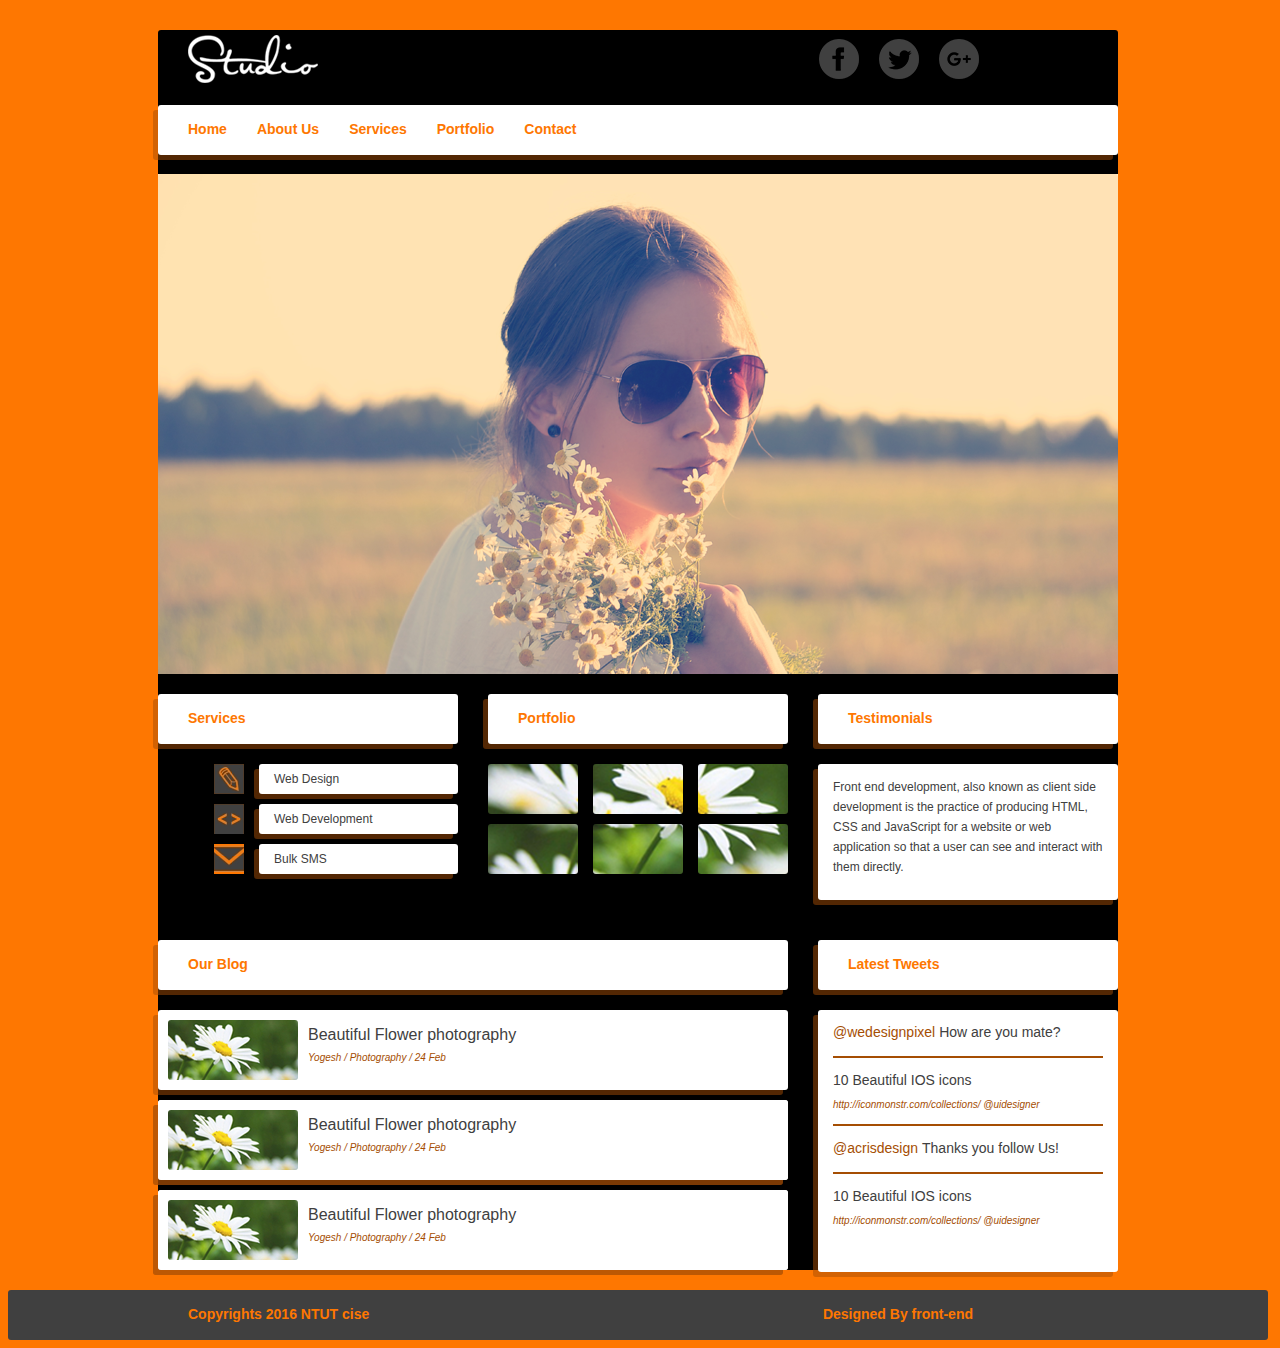
<file: index.html>
<!DOCTYPE html>
<html>
	<head>
		<link type="text/css" rel="stylesheet" href="CSS/stylesheet.css"/>
		<title>Homework</title>
	</head>

	<body>
		<div id="base">
			<div id="header">
				<img id = "logo" src="images/logo.png" alt="logo" />
				<div id = "header_btns">
					<img class = "header_btn" src="images/btn_facebook.png" alt="btn_facebook" />
	      	<img class = "header_btn" src="images/btn_twitter.png" alt="btn_twitter" />
	      	<img class = "header_btn" src="images/btn_google_plus.png" alt="btn_google_plus" />
				</div>
			</div>
      <div id="menu">
				<div class ="menu_list"><p class="title_text">Home</p></div>
      	<div class ="menu_list"><p class="title_text">About Us</p></div>
      	<div class ="menu_list"><p class="title_text">Services</p></div>
				<div class ="menu_list"><p class="title_text">Portfolio</p></div>
				<div class ="menu_list"><p class="title_text">Contact</p></div>
      </div>
      <img id="bg_sliderbox" src="images/bg_sliderbox.png" alt="bg_sliderbox" />
			<div id="mid_titles" >
      	<div class ="title"><p class="title_text">Services</p></div>
      	<div class ="title"><p class="title_text">Portfolio</p></div>
      	<div class ="title"><p class="title_text">Testimonials</p></div>
			</div>
			<div id="mid_contents" >
				<div id ="service_content">
					<img class = "service_content_icon" src="images/ic_services_webdesign.png" alt="btn_facebook" />
					<div class ="service_content_items"><p class="content_text">Web Design</p></div>
					<img class = "service_content_icon" src="images/ic_services_webdevelopment.png" alt="btn_twitter" />
					<div class ="service_content_items"><p class="content_text">Web Development</p></div>
					<img class = "service_content_icon" src="images/ic_services_bulksms.png" alt="btn_google_plus" />
					<div class ="service_content_items"><p class="content_text">Bulk SMS</p></div>
				</div>
				<div id ="portfolio_content">
					<img class = "portfolio_content_picture" src="images/bg_portfolio_galleryboxes_1.png" alt="bg_portfolio_galleryboxes_1" />
					<img class = "portfolio_content_picture" src="images/bg_portfolio_galleryboxes_2.png" alt="bg_portfolio_galleryboxes_2" />
					<img class = "portfolio_content_picture" src="images/bg_portfolio_galleryboxes_3.png" alt="bg_portfolio_galleryboxes_3" />
					<img class = "portfolio_content_picture" src="images/bg_portfolio_galleryboxes_4.png" alt="bg_portfolio_galleryboxes_4" />
					<img class = "portfolio_content_picture" src="images/bg_portfolio_galleryboxes_5.png" alt="bg_portfolio_galleryboxes_5" />
					<img class = "portfolio_content_picture" src="images/bg_portfolio_galleryboxes_6.png" alt="bg_portfolio_galleryboxes_6" />
				</div>
				<div id ="testimonials_content">
					<p class="content_text">
						Front end development, also known as client side
						development is the practice of producing HTML,
						CSS and JavaScript for a website or web
						application so that a user can see and interact
						with them directly.
					</p>
				</div>
			</div>
			<div id="bottom_titles" >
      	<div class ="long_title"><p class="title_text">Our Blog</p></div>
      	<div class ="title"><p class="title_text">Latest Tweets</p></div>
			</div>
			<div id ="bottom_contents" >
				<div id ="ourBlog_content">
					<div class ="ourBlog_content_items">
						<img class ="ourBlog_content_items_picture" src="images/bg_ourblog_thumbnail.png" alt="bg_ourblog_thumbnail" />
						<div>
							<div class="ourBlog_content_items_title"><p>Beautiful Flower photography</p></div>
							<div class="ourBlog_content_items_content"><p>Yogesh / Photography / 24 Feb</p></div>
						</div>
					</div>
					<div class ="ourBlog_content_items">
						<div class ="ourBlog_content_items">
							<img class ="ourBlog_content_items_picture" src="images/bg_ourblog_thumbnail.png" alt="bg_ourblog_thumbnail" />
							<div>
								<div class="ourBlog_content_items_title"><p>Beautiful Flower photography</p></div>
								<div class="ourBlog_content_items_content"><p>Yogesh / Photography / 24 Feb</p></div>
							</div>
						</div>
					</div>
					<div class ="ourBlog_content_items">
						<div class ="ourBlog_content_items">
							<img class ="ourBlog_content_items_picture" src="images/bg_ourblog_thumbnail.png" alt="bg_ourblog_thumbnail" />
							<div>
								<div class="ourBlog_content_items_title"><p>Beautiful Flower photography</p></div>
								<div class="ourBlog_content_items_content"><p>Yogesh / Photography / 24 Feb</p></div>
							</div>
						</div>
					</div>
				</div>

				<div id ="latestTweets_content">
					<p>
						<div class ="latestTweets_content_comment">
						<p class = "latestTweets_content_items_username">@wedesignpixel</p>&nbsp;<p class ="latestTweets_content_items_commonMessage">How are you mate?</p>
						</div>
						<hr class ="latestTweets_content_hr">
						<p class ="latestTweets_content_items_commonMessage">10 Beautiful IOS icons</p>
						<p class = "latestTweets_content_items_address">http://iconmonstr.com/collections/ @uidesigner</p>
						<hr class ="latestTweets_content_hr">
						<div class ="latestTweets_content_comment">
						<p class = "latestTweets_content_items_username">@acrisdesign</p>&nbsp;<p class ="latestTweets_content_items_usermessage">Thanks you follow Us!</p>
						</div>
						<hr class ="latestTweets_content_hr">
						<p class ="latestTweets_content_items_commonMessage">10 Beautiful IOS icons</p>
						<p class = "latestTweets_content_items_address">http://iconmonstr.com/collections/ @uidesigner</p>
					</p>
				</div>
			</div>
    </div>
		<div id="footer">
			<p id ="footer_Copyrights">Copyrights 2016 NTUT cise</p>
			<p id ="footer_Designer">Designed By front-end</p>
		</div>
	</body>

</html>
</file>
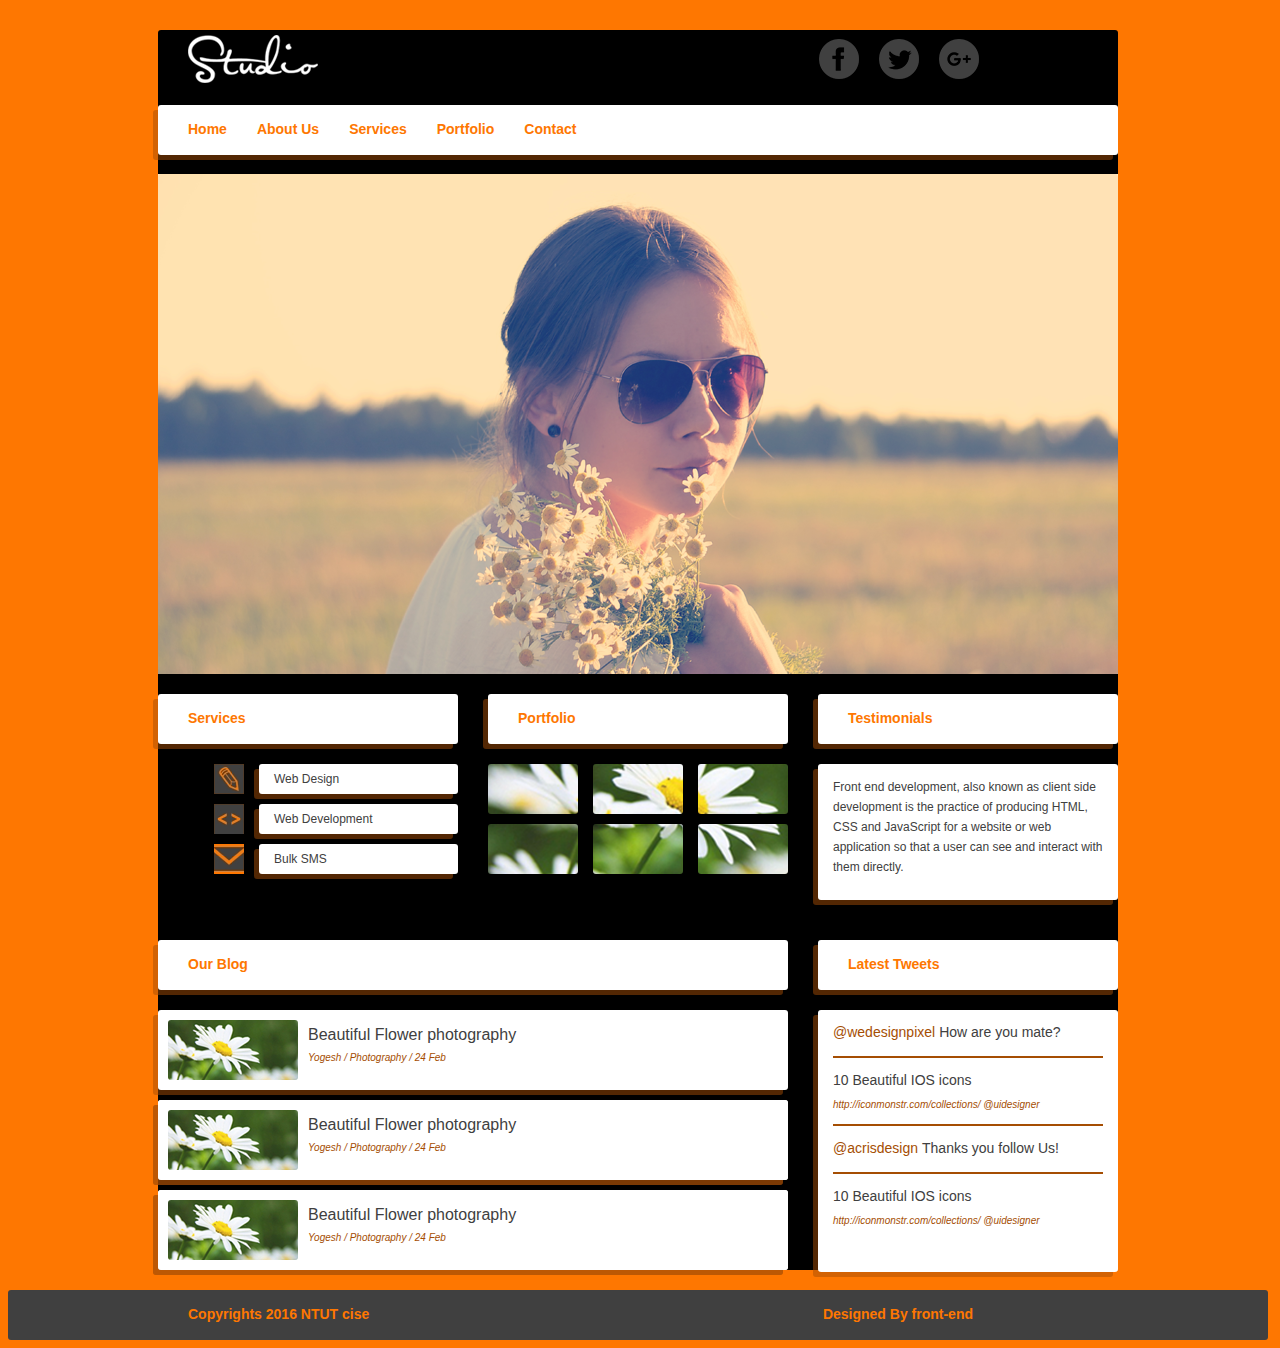
<file: HW01/index.html>
<!DOCTYPE html>
<html>
	<head>
		<link type="text/css" rel="stylesheet" href="CSS/stylesheet.css"/>
		<title>Homework</title>
	</head>

	<body>
		<div id="base">
			<div id="header">
				<img id = "logo" src="images/logo.png" alt="logo" />
				<div id = "header_btns">
					<img class = "header_btn" src="images/btn_facebook.png" alt="btn_facebook" />
	      	<img class = "header_btn" src="images/btn_twitter.png" alt="btn_twitter" />
	      	<img class = "header_btn" src="images/btn_google_plus.png" alt="btn_google_plus" />
				</div>
			</div>
      <div id="menu">
				<div class ="menu_list"><p class="title_text">Home</p></div>
      	<div class ="menu_list"><p class="title_text">About Us</p></div>
      	<div class ="menu_list"><p class="title_text">Services</p></div>
				<div class ="menu_list"><p class="title_text">Portfolio</p></div>
				<div class ="menu_list"><p class="title_text">Contact</p></div>
      </div>
      <img id="bg_sliderbox" src="images/bg_sliderbox.png" alt="bg_sliderbox" />
			<div id="mid_titles" >
      	<div class ="title"><p class="title_text">Services</p></div>
      	<div class ="title"><p class="title_text">Portfolio</p></div>
      	<div class ="title"><p class="title_text">Testimonials</p></div>
			</div>
			<div id="mid_contents" >
				<div id ="service_content">
					<img class = "service_content_icon" src="images/ic_services_webdesign.png" alt="btn_facebook" />
					<div class ="service_content_items"><p class="content_text">Web Design</p></div>
					<img class = "service_content_icon" src="images/ic_services_webdevelopment.png" alt="btn_twitter" />
					<div class ="service_content_items"><p class="content_text">Web Development</p></div>
					<img class = "service_content_icon" src="images/ic_services_bulksms.png" alt="btn_google_plus" />
					<div class ="service_content_items"><p class="content_text">Bulk SMS</p></div>
				</div>
				<div id ="portfolio_content">
					<img class = "portfolio_content_picture" src="images/bg_portfolio_galleryboxes_1.png" alt="bg_portfolio_galleryboxes_1" />
					<img class = "portfolio_content_picture" src="images/bg_portfolio_galleryboxes_2.png" alt="bg_portfolio_galleryboxes_2" />
					<img class = "portfolio_content_picture" src="images/bg_portfolio_galleryboxes_3.png" alt="bg_portfolio_galleryboxes_3" />
					<img class = "portfolio_content_picture" src="images/bg_portfolio_galleryboxes_4.png" alt="bg_portfolio_galleryboxes_4" />
					<img class = "portfolio_content_picture" src="images/bg_portfolio_galleryboxes_5.png" alt="bg_portfolio_galleryboxes_5" />
					<img class = "portfolio_content_picture" src="images/bg_portfolio_galleryboxes_6.png" alt="bg_portfolio_galleryboxes_6" />
				</div>
				<div id ="testimonials_content">
					<p class="content_text">
						Front end development, also known as client side
						development is the practice of producing HTML,
						CSS and JavaScript for a website or web
						application so that a user can see and interact
						with them directly.
					</p>
				</div>
			</div>
			<div id="bottom_titles" >
      	<div class ="long_title"><p class="title_text">Our Blog</p></div>
      	<div class ="title"><p class="title_text">Latest Tweets</p></div>
			</div>
			<div id ="bottom_contents" >
				<div id ="ourBlog_content">
					<div class ="ourBlog_content_items">
						<img class ="ourBlog_content_items_picture" src="images/bg_ourblog_thumbnail.png" alt="bg_ourblog_thumbnail" />
						<div>
							<div class="ourBlog_content_items_title"><p>Beautiful Flower photography</p></div>
							<div class="ourBlog_content_items_content"><p>Yogesh / Photography / 24 Feb</p></div>
						</div>
					</div>
					<div class ="ourBlog_content_items">
						<div class ="ourBlog_content_items">
							<img class ="ourBlog_content_items_picture" src="images/bg_ourblog_thumbnail.png" alt="bg_ourblog_thumbnail" />
							<div>
								<div class="ourBlog_content_items_title"><p>Beautiful Flower photography</p></div>
								<div class="ourBlog_content_items_content"><p>Yogesh / Photography / 24 Feb</p></div>
							</div>
						</div>
					</div>
					<div class ="ourBlog_content_items">
						<div class ="ourBlog_content_items">
							<img class ="ourBlog_content_items_picture" src="images/bg_ourblog_thumbnail.png" alt="bg_ourblog_thumbnail" />
							<div>
								<div class="ourBlog_content_items_title"><p>Beautiful Flower photography</p></div>
								<div class="ourBlog_content_items_content"><p>Yogesh / Photography / 24 Feb</p></div>
							</div>
						</div>
					</div>
				</div>

				<div id ="latestTweets_content">
					<p>
						<div class ="latestTweets_content_comment">
						<p class = "latestTweets_content_items_username">@wedesignpixel</p>&nbsp;<p class ="latestTweets_content_items_commonMessage">How are you mate?</p>
						</div>
						<hr class ="latestTweets_content_hr">
						<p class ="latestTweets_content_items_commonMessage">10 Beautiful IOS icons</p>
						<p class = "latestTweets_content_items_address">http://iconmonstr.com/collections/ @uidesigner</p>
						<hr class ="latestTweets_content_hr">
						<div class ="latestTweets_content_comment">
						<p class = "latestTweets_content_items_username">@acrisdesign</p>&nbsp;<p class ="latestTweets_content_items_usermessage">Thanks you follow Us!</p>
						</div>
						<hr class ="latestTweets_content_hr">
						<p class ="latestTweets_content_items_commonMessage">10 Beautiful IOS icons</p>
						<p class = "latestTweets_content_items_address">http://iconmonstr.com/collections/ @uidesigner</p>
					</p>
				</div>
			</div>
    </div>
		<div id="footer">
			<p id ="footer_Copyrights">Copyrights 2016 NTUT cise</p>
			<p id ="footer_Designer">Designed By front-end</p>
		</div>
	</body>

</html>
</file>
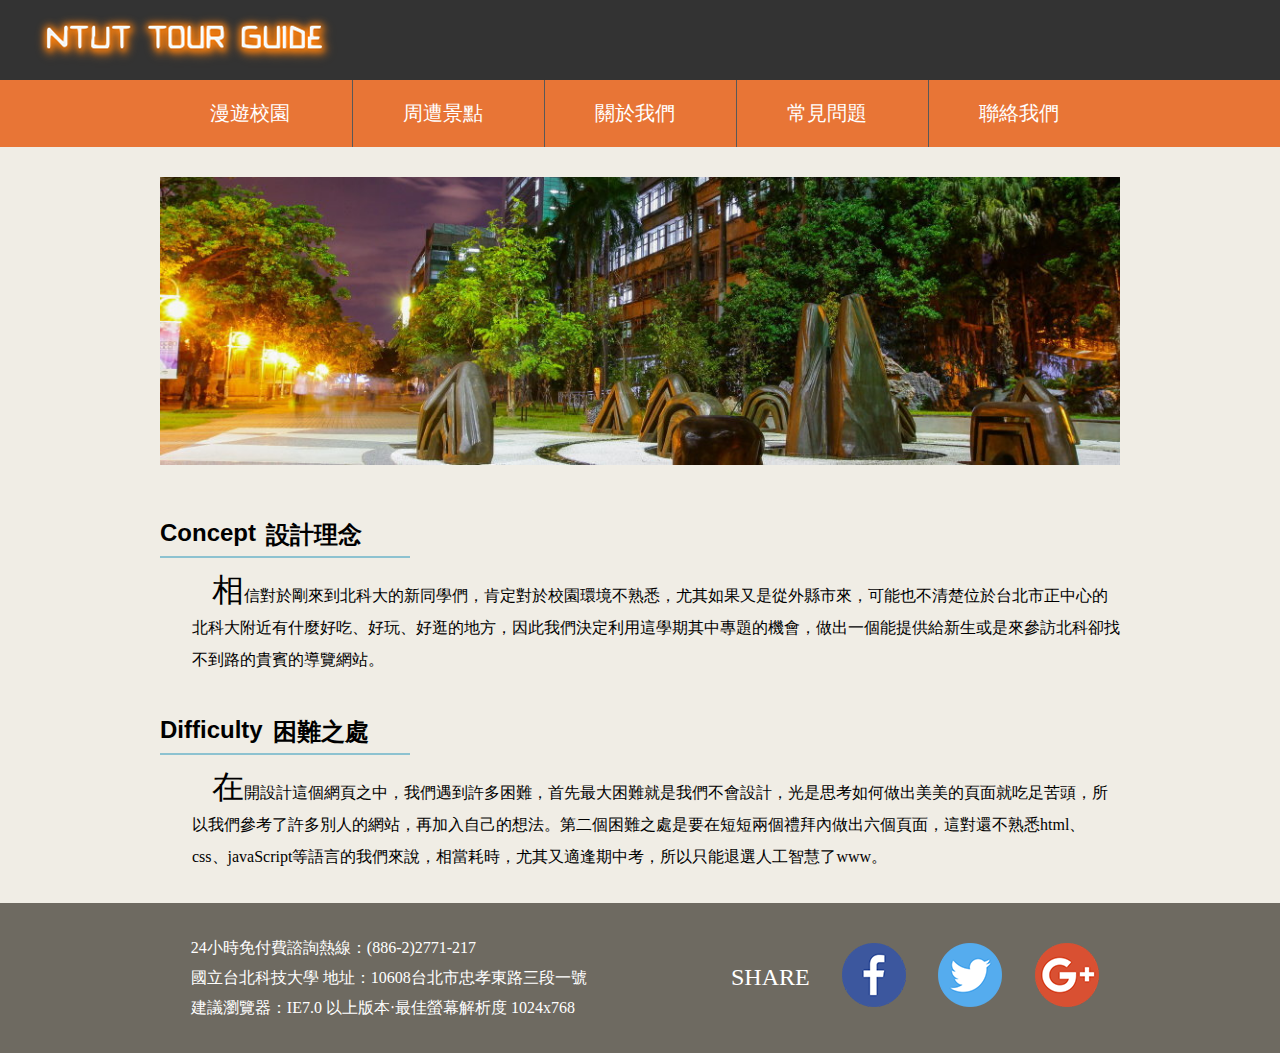
<file: midterm/about.html>
<!DOCTYPE html>
<html>
<head>
    <meta http-equiv="Content-Type" content="text/html; charset=utf-8">
    <title>北科 Tour Guide</title>
    <link type="text/css" rel="stylesheet" href="CSS/about.css"/>
    <script src="JS/jquery-1.12.2.min.js"</script>
    <script src="JS/about.js"</script>
</head>

<body>
  <header>
    <a id="logo" href="home.html">
      <div>
        <img src="images/logo_words.png" alt="logo_words.png">
      </div>
    </a>
  </header>

  <nav class="site-nav">
    <ul>
      <li><a id="first-item" href="map.html">漫遊校園</a></li>
      <li><a href="around.html">周遭景點</a></li>
      <li><a href="about.html">關於我們</a></li>
      <li><a href="faq.html">常見問題</a></li>
      <li><a href="contact.html">聯絡我們</a></li>
    </ul>
  </nav>

  <div class="container">
    <div id="bg-pic">
      <img src="images/big-pic.jpg" alt="big-pic.jpg">
    </div>
    <div class="content">
      <div id="think">
        <div class="title">
          <h2 class="Arial">Concept</h2>
          <h2>設計理念</h2>
        </div>
        <div class="text">
          <p><span class="first-text">相</span>信對於剛來到北科大的新同學們，肯定對於校園環境不熟悉，尤其如果又是從外縣市來，可能也不清楚位於台北市正中心的北科大附近有什麼好吃、好玩、好逛的地方，因此我們決定利用這學期其中專題的機會，做出一個能提供給新生或是來參訪北科卻找不到路的貴賓的導覽網站。</p>
        </div>
      </div>

      <div id="difficulty">
        <div class="title">
          <h2 class="Arial">Difficulty</h2>
          <h2>困難之處</h2>
        </div>
        <div class="text">
          <p><span class="first-text">在</span>開設計這個網頁之中，我們遇到許多困難，首先最大困難就是我們不會設計，光是思考如何做出美美的頁面就吃足苦頭，所以我們參考了許多別人的網站，再加入自己的想法。第二個困難之處是要在短短兩個禮拜內做出六個頁面，這對還不熟悉html、css、javaScript等語言的我們來說，相當耗時，尤其又適逢期中考，所以只能退選人工智慧了www。</p>

        </div>
      </div>
    </div>
  </div>

  <div id="footer">
    <div id="footer_copyrights">
      <p>24小時免付費諮詢熱線：(886-2)2771-217</p>
      <p>國立台北科技大學 地址：10608台北市忠孝東路三段一號</p>
      <p>建議瀏覽器：IE7.0 以上版本‧最佳螢幕解析度 1024x768</p>
    </div>

    <div id="footer_shares">
      <p>SHARE</p>
      <a href="https://www.facebook.com/"><img src="images/facebook.png" alt="facebook.png" /></a>
      <a href="https://twitter.com/?lang=zh-tw"><img src="images/tweet.png" alt="tweet.png" /></a>
      <a href="https://plus.google.com/"><img src="images/google+.png" alt="google+.png" /></a>
    </div>
  </div>

</body>
</html>
</file>
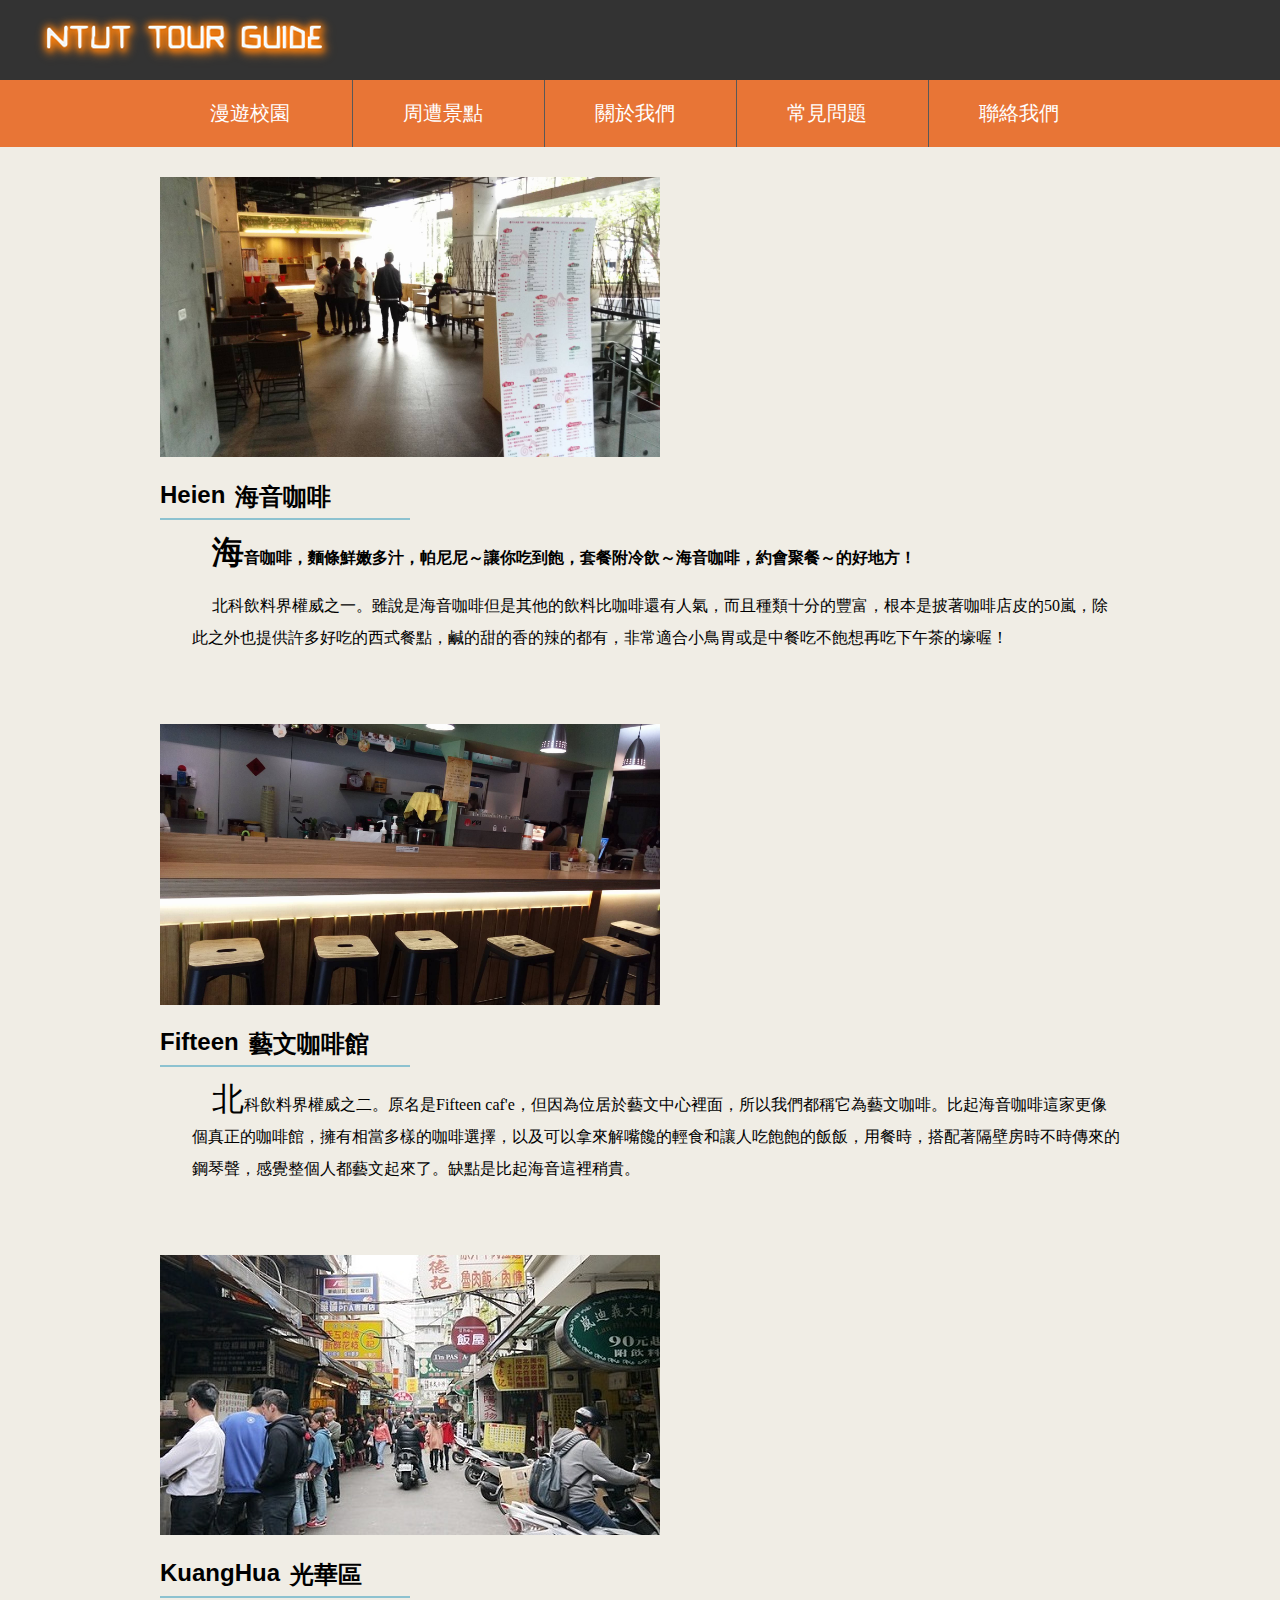
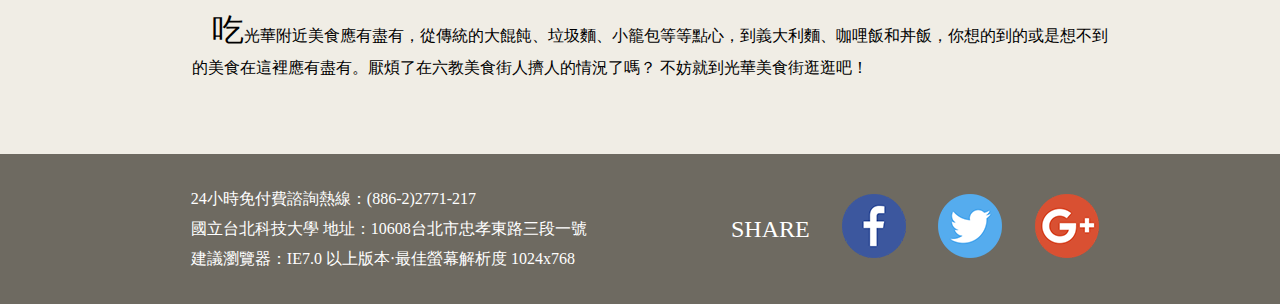
<file: midterm/around.html>
<!DOCTYPE html>
<html>

<head>
    <meta http-equiv="Content-Type" content="text/html; charset=utf-8">
    <title>北科 Tour Guide</title>
    <link type="text/css" rel="stylesheet" href="CSS/around.css" />
    <script src="JS/jquery-1.12.2.min.js"></script>
    <script src="JS/around.js"></script>
</head>

<body>
    <header>
        <a id="logo" href="home.html">
            <div>
                <img src="images/logo_words.png" alt="logo_words.png">
            </div>
        </a>
    </header>

    <nav class="site-nav">
        <ul>
            <li><a id="first-item" href="map.html">漫遊校園</a></li>
            <li><a href="around.html">周遭景點</a></li>
            <li><a href="about.html">關於我們</a></li>
            <li><a href="faq.html">常見問題</a></li>
            <li><a href="contact.html">聯絡我們</a></li>
        </ul>
    </nav>

    <div id="base">

        <img class="sample_picture" src="images/30.jpg" alt="海音.jpg">
        <div>
            <div class="title">
                <h2 class="Arial">Heien</h2>
                <h2>海音咖啡</h2>
            </div>
            <div class="text">
                <p id ="heien"><span class="first-text">海</span>音咖啡，麵條鮮嫩多汁，帕尼尼～讓你吃到飽，套餐附冷飲～海音咖啡，約會聚餐～的好地方！</p>
                <p>&nbsp&nbsp&nbsp&nbsp&nbsp北科飲料界權威之一。雖說是海音咖啡但是其他的飲料比咖啡還有人氣，而且種類十分的豐富，根本是披著咖啡店皮的50嵐，除此之外也提供許多好吃的西式餐點，鹹的甜的香的辣的都有，非常適合小鳥胃或是中餐吃不飽想再吃下午茶的壕喔！</p>
            </div>
        </div>

        <img class="sample_picture" src="images/31.jpg" alt="藝文咖啡館.jpg">
        <div>
            <div class="title">
                <h2 class="Arial">Fifteen</h2>
                <h2>藝文咖啡館</h2>
            </div>
            <div class="text">
                <p><span class="first-text">北</span>科飲料界權威之二。原名是Fifteen caf'e，但因為位居於藝文中心裡面，所以我們都稱它為藝文咖啡。比起海音咖啡這家更像個真正的咖啡館，擁有相當多樣的咖啡選擇，以及可以拿來解嘴饞的輕食和讓人吃飽飽的飯飯，用餐時，搭配著隔壁房時不時傳來的鋼琴聲，感覺整個人都藝文起來了。缺點是比起海音這裡稍貴。</p>
            </div>
        </div>

        <img class="sample_picture" src="images/32.jpg" alt="光華.jpg">
        <div>
            <div class="title">
                <h2 class="Arial">KuangHua</h2>
                <h2>光華區</h2>
            </div>
            <div class="text">
                <p><span class="first-text">吃</span>光華附近美食應有盡有，從傳統的大餛飩、垃圾麵、小籠包等等點心，到義大利麵、咖哩飯和丼飯，你想的到的或是想不到的美食在這裡應有盡有。厭煩了在六教美食街人擠人的情況了嗎？
                                            不妨就到光華美食街逛逛吧！</p>
            </div>
        </div>

    </div>


    <div id="footer">
        <div id="footer_copyrights">
            <p>24小時免付費諮詢熱線：(886-2)2771-217</p>
            <p>國立台北科技大學 地址：10608台北市忠孝東路三段一號</p>
            <p>建議瀏覽器：IE7.0 以上版本‧最佳螢幕解析度 1024x768</p>
        </div>

        <div id="footer_shares">
            <p>SHARE</p>
            <a href="https://www.facebook.com/"><img src="images/facebook.png" alt="facebook.png" /></a>
            <a href="https://twitter.com/?lang=zh-tw"><img src="images/tweet.png" alt="tweet.png" /></a>
            <a href="https://plus.google.com/"><img src="images/google+.png" alt="google+.png" /></a>
        </div>
    </div>

</body>

</html>
</file>
<file: CSS/stylesheet.css>
body {
  background-color: #fe7701;
}

div {
  border-radius:3px;
}

p {
  margin: 0px;
  font-family: Arial;
}

#base {
  background-color: black;
  display: flex;
	width: 960px;
	height: 1240px;
  flex-direction: column;
  margin : 30px 150px 20px 150px;
}

#header {
  display: flex;
  justify-content: space-between;
	width: 960px;
	height: 57px;
}

#logo {
  margin : 0px 0px 0px 25px;
}

#header_btns {
  display: flex;
  align-items: center;
  margin : 0px 124px 0px 0px;

}

.header_btn {
  margin : 0px 10px 0px 0px;
}



#menu {
  display: flex;
	width: 960px;
	height: 50px;
	background-color: white;
  box-shadow: -5px 5px 0px 0px rgba(165,77,5,0.5);
  margin : 18px 0px 19px 0px;
}

.menu_list {
  text-align:center;
  padding: 16px 0px 16px 30px;
}

.title {
  border-radius:3px;
	background-color: white;
  box-shadow: -5px 5px 0px 0px rgba(165,77,5,0.5);
  width: 270px;
  height: 18px;
  padding: 16px 0px 16px 30px;
}

.long_title {
  border-radius:3px;
	background-color: white;
  box-shadow: -5px 5px 0px 0px rgba(165,77,5,0.5);
  width: 600px;
  height: 18px;
  padding: 16px 0px 16px 30px;
}

#mid_titles {
  width: 960px;
  height: 50px;
  margin-top: 20px;
  display: flex;
  justify-content: space-between;
}

#mid_contents {
  width: 960px;
  height: 136px;
  margin-top: 20px;
  display: flex;
  justify-content: space-between;
}

#service_content {
  display: flex;
  flex-wrap: wrap;
  width: 249px;
  height: 110px;
  margin : -5px 0px 0px 51px;
}

.service_content_items {
  border-radius:3px;
  background-color: white;
  box-shadow: -5px 5px 0px 0px rgba(165,77,5,0.5);
  margin : 5px 0px 0px 10px;
  width: 184px;
  height: 14px;
  padding: 8px 0px 8px 15px;
}

#portfolio_content {
  display: flex;
  align-content: space-between;
  justify-content: space-between;
  flex-wrap: wrap;
  width: 300px;
  height: 110px;
}

.portfolio_content_picture {
  border-radius: 3px;
}

.title_text {
  margin: 0px;
  color: #fe7701;
  font-weight: bold;
  font-size: 14px;
}

.content_text {
  margin: 0px;
  color: #404040;
  font-size: 12px;
}

#testimonials_content {
  border-radius:3px;
	background-color: white;
  box-shadow: -5px 5px 0px 0px rgba(165,77,5,0.5);
  width: 270px;
  height: 123px;
  padding: 13px 15px 0px 15px;
  line-height: 20px;
}

#bottom_titles {
  width: 960px;
  height: 50px;
  margin-top: 40px;
  display: flex;
  justify-content: space-between;
}

#bottom_contents {
  width: 960px;
  height: 260px;
  margin-top: 20px;
  display: flex;
  justify-content: space-between;
}

#ourBlog_content {
  display: flex;
  flex-direction: column;
  justify-content: space-between;
  width: 630px;
  height: 260px;
}

.ourBlog_content_items {
  display: flex;
  align-items: center;
  border-radius:3px;
	background-color: white;
  box-shadow: -5px 5px 0px 0px rgba(165,77,5,0.5);
  width: 630px;
  height: 80px;
}

.ourBlog_content_items_picture {
  margin: 0px 0px 0px 10px;
  border-radius: 3px;
}

.ourBlog_content_items_title {
  font-size: 16px;
  color : #404040;
  margin: 14px 0px 8px 10px;
}

.ourBlog_content_items_content {
  font-size: 10px;
  font-style: italic;
  color : #a54e03;
  margin: 0px 0px 25px 10px;
}

#latestTweets_content {
  border-radius: 3px;
	background-color: white;
  box-shadow: -5px 5px 0px 0px rgba(165,77,5,0.5);
  width: 270px;
  height: 248px;
  padding: 14px 15px 0px 15px;
}

.latestTweets_content_hr {
  border:0px;
  height:2px;
  background-color:#a54e03;
  margin: 14px 0px 14px 0px;
}

.latestTweets_content_comment {
  display: flex;
}

.latestTweets_content_items_address {
  font-size: 10px;
  font-style: italic;
  color : #a54e03;
  margin: 11px 0px 0px 0px;
}

.latestTweets_content_items_username {
  font-size: 14px;
  color: #a54e03;
}

.latestTweets_content_items_commonMessage {
  font-size: 14px;
  color: #404040;
}

.latestTweets_content_items_usermessage {
  font-size: 14px;
  color: #404040;
}

#footer {
  display: flex;
  background-color: #404040;
  width: 1260px;
  height: 50px;
}

#footer_Copyrights {
  margin: 16px auto 16px 180px;
  color: #fe7701;
  font-weight: bold;
  font-size: 14px;
}

#footer_Designer {
  margin: 16px 295px 16px auto;
  color: #fe7701;
  font-weight: bold;
  font-size: 14px;
}
</file>
<file: HW01/CSS/stylesheet.css>
body {
  background-color: #fe7701;
}

div {
  border-radius:3px;
}

p {
  margin: 0px;
  font-family: Arial;
}

#base {
  background-color: black;
  display: flex;
	width: 960px;
	height: 1240px;
  flex-direction: column;
  margin : 30px 150px 20px 150px;
}

#header {
  display: flex;
  justify-content: space-between;
	width: 960px;
	height: 57px;
}

#logo {
  margin : 0px 0px 0px 25px;
}

#header_btns {
  display: flex;
  align-items: center;
  margin : 0px 124px 0px 0px;

}

.header_btn {
  margin : 0px 10px 0px 0px;
}



#menu {
  display: flex;
	width: 960px;
	height: 50px;
	background-color: white;
  box-shadow: -5px 5px 0px 0px rgba(165,77,5,0.5);
  margin : 18px 0px 19px 0px;
}

.menu_list {
  text-align:center;
  padding: 16px 0px 16px 30px;
}

.title {
  border-radius:3px;
	background-color: white;
  box-shadow: -5px 5px 0px 0px rgba(165,77,5,0.5);
  width: 270px;
  height: 18px;
  padding: 16px 0px 16px 30px;
}

.long_title {
  border-radius:3px;
	background-color: white;
  box-shadow: -5px 5px 0px 0px rgba(165,77,5,0.5);
  width: 600px;
  height: 18px;
  padding: 16px 0px 16px 30px;
}

#mid_titles {
  width: 960px;
  height: 50px;
  margin-top: 20px;
  display: flex;
  justify-content: space-between;
}

#mid_contents {
  width: 960px;
  height: 136px;
  margin-top: 20px;
  display: flex;
  justify-content: space-between;
}

#service_content {
  display: flex;
  flex-wrap: wrap;
  width: 249px;
  height: 110px;
  margin : -5px 0px 0px 51px;
}

.service_content_items {
  border-radius:3px;
  background-color: white;
  box-shadow: -5px 5px 0px 0px rgba(165,77,5,0.5);
  margin : 5px 0px 0px 10px;
  width: 184px;
  height: 14px;
  padding: 8px 0px 8px 15px;
}

#portfolio_content {
  display: flex;
  align-content: space-between;
  justify-content: space-between;
  flex-wrap: wrap;
  width: 300px;
  height: 110px;
}

.portfolio_content_picture {
  border-radius: 3px;
}

.title_text {
  margin: 0px;
  color: #fe7701;
  font-weight: bold;
  font-size: 14px;
}

.content_text {
  margin: 0px;
  color: #404040;
  font-size: 12px;
}

#testimonials_content {
  border-radius:3px;
	background-color: white;
  box-shadow: -5px 5px 0px 0px rgba(165,77,5,0.5);
  width: 270px;
  height: 123px;
  padding: 13px 15px 0px 15px;
  line-height: 20px;
}

#bottom_titles {
  width: 960px;
  height: 50px;
  margin-top: 40px;
  display: flex;
  justify-content: space-between;
}

#bottom_contents {
  width: 960px;
  height: 260px;
  margin-top: 20px;
  display: flex;
  justify-content: space-between;
}

#ourBlog_content {
  display: flex;
  flex-direction: column;
  justify-content: space-between;
  width: 630px;
  height: 260px;
}

.ourBlog_content_items {
  display: flex;
  align-items: center;
  border-radius:3px;
	background-color: white;
  box-shadow: -5px 5px 0px 0px rgba(165,77,5,0.5);
  width: 630px;
  height: 80px;
}

.ourBlog_content_items_picture {
  margin: 0px 0px 0px 10px;
  border-radius: 3px;
}

.ourBlog_content_items_title {
  font-size: 16px;
  color : #404040;
  margin: 14px 0px 8px 10px;
}

.ourBlog_content_items_content {
  font-size: 10px;
  font-style: italic;
  color : #a54e03;
  margin: 0px 0px 25px 10px;
}

#latestTweets_content {
  border-radius: 3px;
	background-color: white;
  box-shadow: -5px 5px 0px 0px rgba(165,77,5,0.5);
  width: 270px;
  height: 248px;
  padding: 14px 15px 0px 15px;
}

.latestTweets_content_hr {
  border:0px;
  height:2px;
  background-color:#a54e03;
  margin: 14px 0px 14px 0px;
}

.latestTweets_content_comment {
  display: flex;
}

.latestTweets_content_items_address {
  font-size: 10px;
  font-style: italic;
  color : #a54e03;
  margin: 11px 0px 0px 0px;
}

.latestTweets_content_items_username {
  font-size: 14px;
  color: #a54e03;
}

.latestTweets_content_items_commonMessage {
  font-size: 14px;
  color: #404040;
}

.latestTweets_content_items_usermessage {
  font-size: 14px;
  color: #404040;
}

#footer {
  display: flex;
  background-color: #404040;
  width: 1260px;
  height: 50px;
}

#footer_Copyrights {
  margin: 16px auto 16px 180px;
  color: #fe7701;
  font-weight: bold;
  font-size: 14px;
}

#footer_Designer {
  margin: 16px 295px 16px auto;
  color: #fe7701;
  font-weight: bold;
  font-size: 14px;
}
</file>
<file: midterm/CSS/about.css>
/* Global style*/
body {
  margin: 0px;
  padding: 0px;
  background-color: #f0ede5;
}

p {
  font-family: 微軟正黑體;
}

a {
  text-decoration: none;
}

ul{
  list-style: none;
  margin: 0;
  padding: 0;
}

.Arial{
  font-family: Arial;
}

/* Header style*/
header {
  display: flex;
  align-items: center;
  background-color: #333333;
	width: 100%;
	height: 80px;
}

#logo {
  margin-left: 2%;
}

#logo div {
  display: flex;
  align-items: center;
}

/* Nav style*/
.site-nav{
  width: 100%;
  background-color: #e87536;
  display: flex;
  justify-content: center;
}

.site-nav ul{
  display: flex;
  justify-content: space-between;
  width: 960px;
}

.site-nav ul li{
  width: 100%;
}

.site-nav li:hover{
  background-color: #7d6c59;
}

.site-nav a {
	display: block;
	color: white;
	padding: 20px 50px;
  border-left: 1px solid #585858;
  box-sizing: border-box;
  font-size: 20px;
  font-family: 微軟正黑體;
}

#first-item{
  border-left: none;
}


/* Container style*/
.container{
  width: 960px;
  margin-top: 30px;
  margin-bottom: 30px;
  margin-left: auto;
  margin-right: auto;
}

#bg-pic img{
  width: 100%;
}

.content{
  margin-top: 30px;
}
.content>div{
  height: auto;
  margin-bottom: 20px;
}
.title{
  display: flex;
  border-bottom: 2px solid rgb(141, 194, 208);
  width: 250px;
}

.title h2{
  margin-right: 10px;
  margin-bottom: 5px;
}

.text{
  padding-left: 2em;
  margin-top: 10px;
}

.text p{
  font-family: 微軟正黑體;
  line-height: 2em;
}

.first-text{
  margin-left: 20px;
  font-size: 2em;
}

#footer {
  display: flex;
  justify-content: center;
  padding: 30px 0;
  background-color: #6e6a61;
	width: 100%;
}

#footer_copyrights {
  margin-left: 2%;
  font-size: 16px;
  color: white;
  line-height: 30px;
}

#footer_copyrights p{
  margin: 0;
  padding: 0;
}

#footer_shares {
  width: 400px;
  display: flex;
  justify-content: space-around;
  align-items: center;
  margin-left: 10%;
  font-size: 24px;
  color: white;
}
</file>
<file: midterm/CSS/around.css>
/* Global style*/
body {
  margin: 0px;
  padding: 0px;
  background-color: #f0ede5;
}

p {
  font-family: 微軟正黑體;
}

a {
  text-decoration: none;
}

ul {
  list-style: none;
  margin: 0;
  padding: 0;
}

.Arial {
  font-family: Arial;
}

/* Header style*/
header {
  display: flex;
  align-items: center;
  background-color: #333333;
	width: 100%;
	height: 80px;
}

#logo {
  margin-left: 2%;
}

#logo div {
  display: flex;
  align-items: center;
}

/* Nav style*/
/* Nav style*/
.site-nav{
  width: 100%;
  background-color: #e87536;
  display: flex;
  justify-content: center;
}

.site-nav ul{
  display: flex;
  justify-content: space-between;
  width: 960px;
}

.site-nav ul li{
  width: 100%;
}

.site-nav li:hover{
  background-color: #7d6c59;
}

.site-nav a {
	display: block;
	color: white;
	padding: 20px 50px;
  border-left: 1px solid #585858;
  box-sizing: border-box;
  font-size: 20px;
  font-family: 微軟正黑體;
}

#heien {
  font-weight: bolder;
}

#first-item{
  border-left: none;
}

/* Container style*/
#base {
  width: 960px;
  margin-top: 30px;
  margin-bottom: 30px;
  margin-left: auto;
  margin-right: auto;
}

.sample_picture {
  width: 500px;
  height: auto;
}

.title{
  display: flex;
  border-bottom: 2px solid rgb(141, 194, 208);
  width: 250px;
}

.title h2{
  margin-right: 10px;
  margin-bottom: 5px;
}

.text{
  padding-left: 2em;
  margin-bottom: 70px;
}

.text p{
  font-family: 微軟正黑體;
  line-height: 2em;
}

.first-text{
  margin-left: 20px;
  font-size: 2em;
}

#footer {
  display: flex;
  justify-content: center;
  padding: 30px 0;
  background-color: #6e6a61;
	width: 100%;
}

#footer_copyrights {
  margin-left: 2%;
  font-size: 16px;
  color: white;
  line-height: 30px;
}

#footer_copyrights p{
  margin: 0;
  padding: 0;
}

#footer_shares {
  width: 400px;
  display: flex;
  justify-content: space-around;
  align-items: center;
  margin-left: 10%;
  font-size: 24px;
  color: white;
}
</file>
